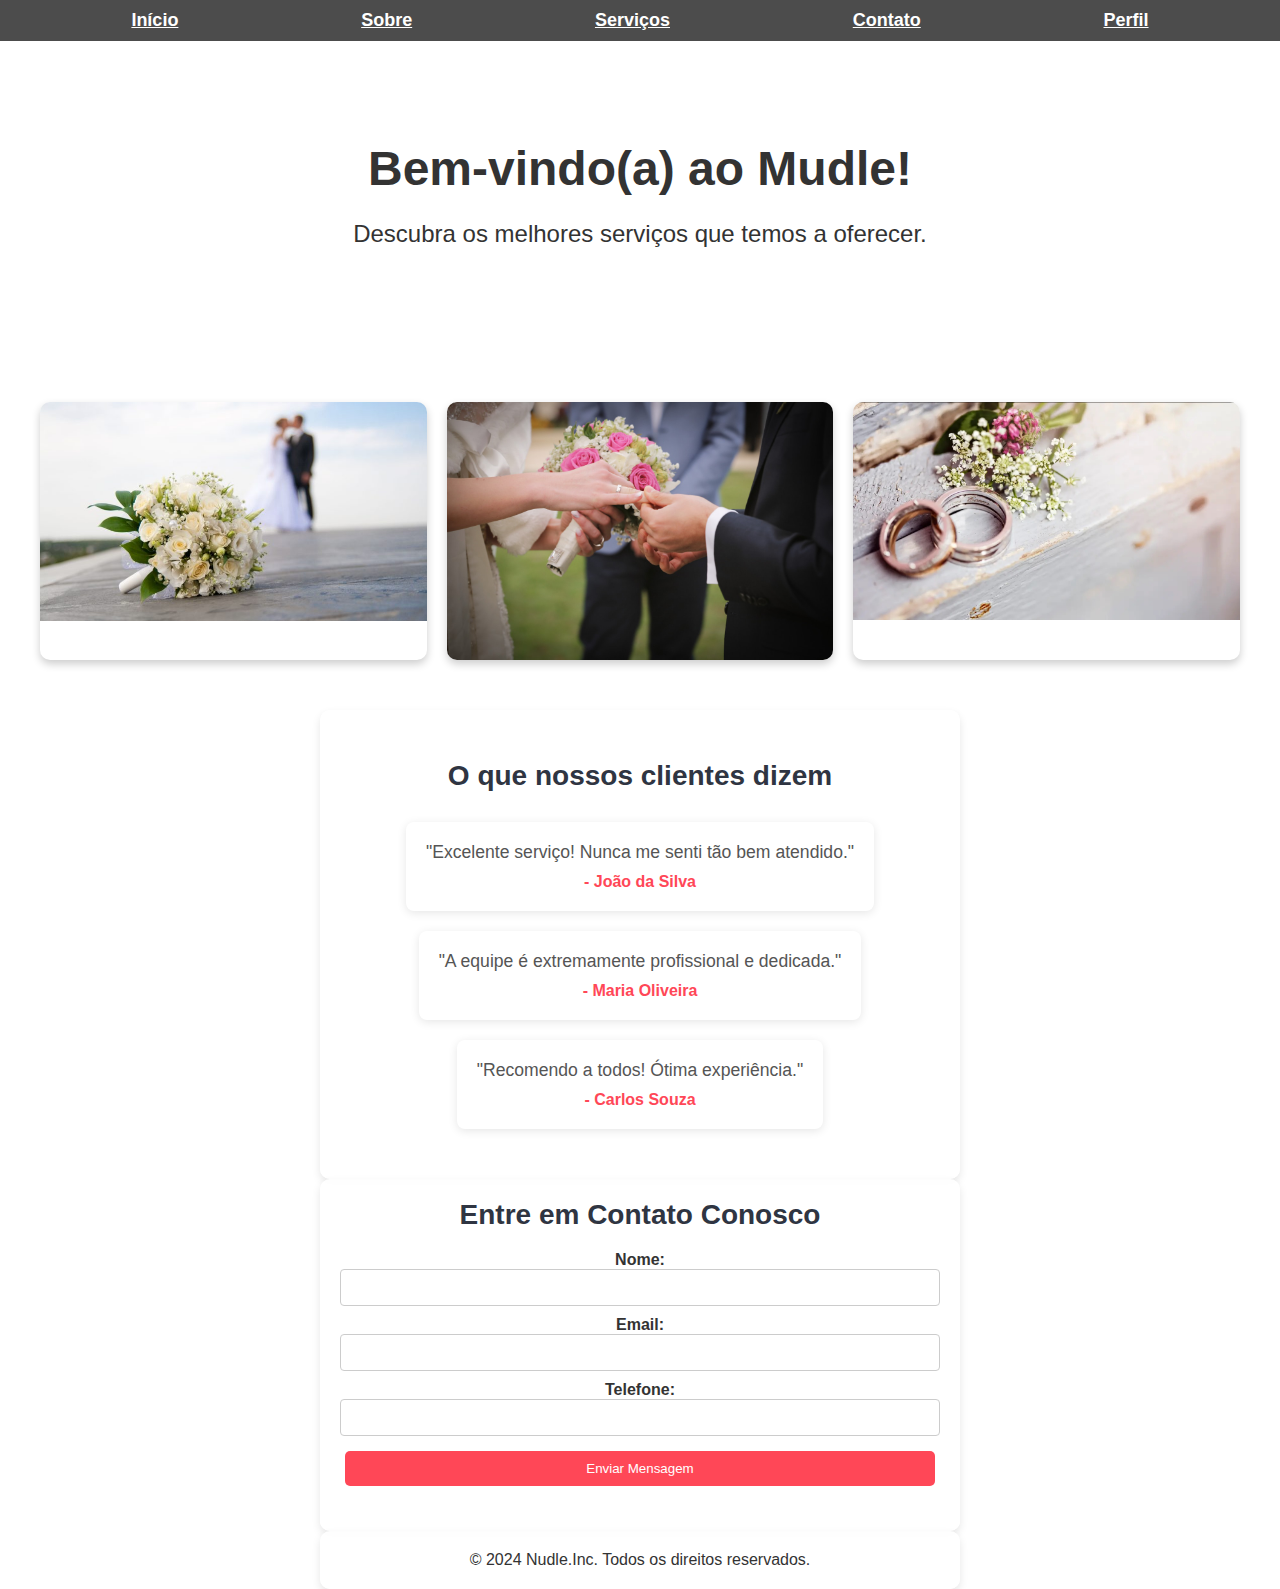
<file: nudlePROJ/main/index.html>
<!DOCTYPE html>
<html lang="pt-BR">

<head>
    <meta charset="UTF-8">
    <meta name="viewport" content="width=device-width, initial-scale=1.0">
    <title>Página Inicial</title>
    <link rel="stylesheet" href="css/style.css">
    <link rel="icon" href="img/icon.png" type="image/x-icon">
    <script src="js/script.js" defer></script>
</head>

<body>
    <header>
        <nav>
            <ul class="menu">
                <li><a href="index.html" class="botao">Início</a></li>
                <li><a href="sobre.html" class="botao">Sobre</a></li>
                <li><a href="servicos.html" class="botao">Serviços</a></li>
                <li><a href="contato.html" class="botao">Contato</a></li>
                <li><a href="perfil.html" class="botao">Perfil</a></li>
            </ul>
        </nav>
    </header>

    <section class="intro">
        <h1>Bem-vindo(a) ao Mudle!</h1>
        <p>Descubra os melhores serviços que temos a oferecer.</p>
    </section>

    <section id="galeria">
        <div class="galeria-grid">
            <div class="galeria-item">
                <img src="img/img1.jpg" alt="img1">
            </div>
            <div class="galeria-item">
                <img src="img/img2.jpg" alt="img2">
            </div>
            <div class="galeria-item">
                <img src="img/img3.jpg" alt="img3">
            </div>
            <!-- Adicione mais imagens conforme necessário -->
        </div>
    </section>

    <section id="testemunhos" class="container">
        <h3>O que nossos clientes dizem</h3>
        <div class="testemunhos">
            <div class="testemunho-item">
                <p>"Excelente serviço! Nunca me senti tão bem atendido."</p>
                <span>- João da Silva</span>
            </div>
            <div class="testemunho-item">
                <p>"A equipe é extremamente profissional e dedicada."</p>
                <span>- Maria Oliveira</span>
            </div>
            <div class="testemunho-item">
                <p>"Recomendo a todos! Ótima experiência."</p>
                <span>- Carlos Souza</span>
            </div>
            <!-- Adicione mais testemunhos conforme necessário -->
        </div>
    </section>



    <section id="contato" class="container">
        <h3>Entre em Contato Conosco</h3>
        <form>
            <div>
                <label for="nome">Nome:</label>
                <input type="text" id="nome" name="nome" required>
            </div>
            <div>
                <label for="email">Email:</label>
                <input type="email" id="email" name="email" required>
            </div>
            <div>
                <label for="telefone">Telefone:</label>
                <input type="text" id="telefone" name="telefone">
            </div>
            <button type="submit" class="cta-btn">Enviar Mensagem</button>
        </form>
    </section>

    <footer>
        <div class="container">
            <p>&copy; 2024 Nudle.Inc. Todos os direitos reservados.</p>
        </div>
    </footer>
</body>

</html>
</file>
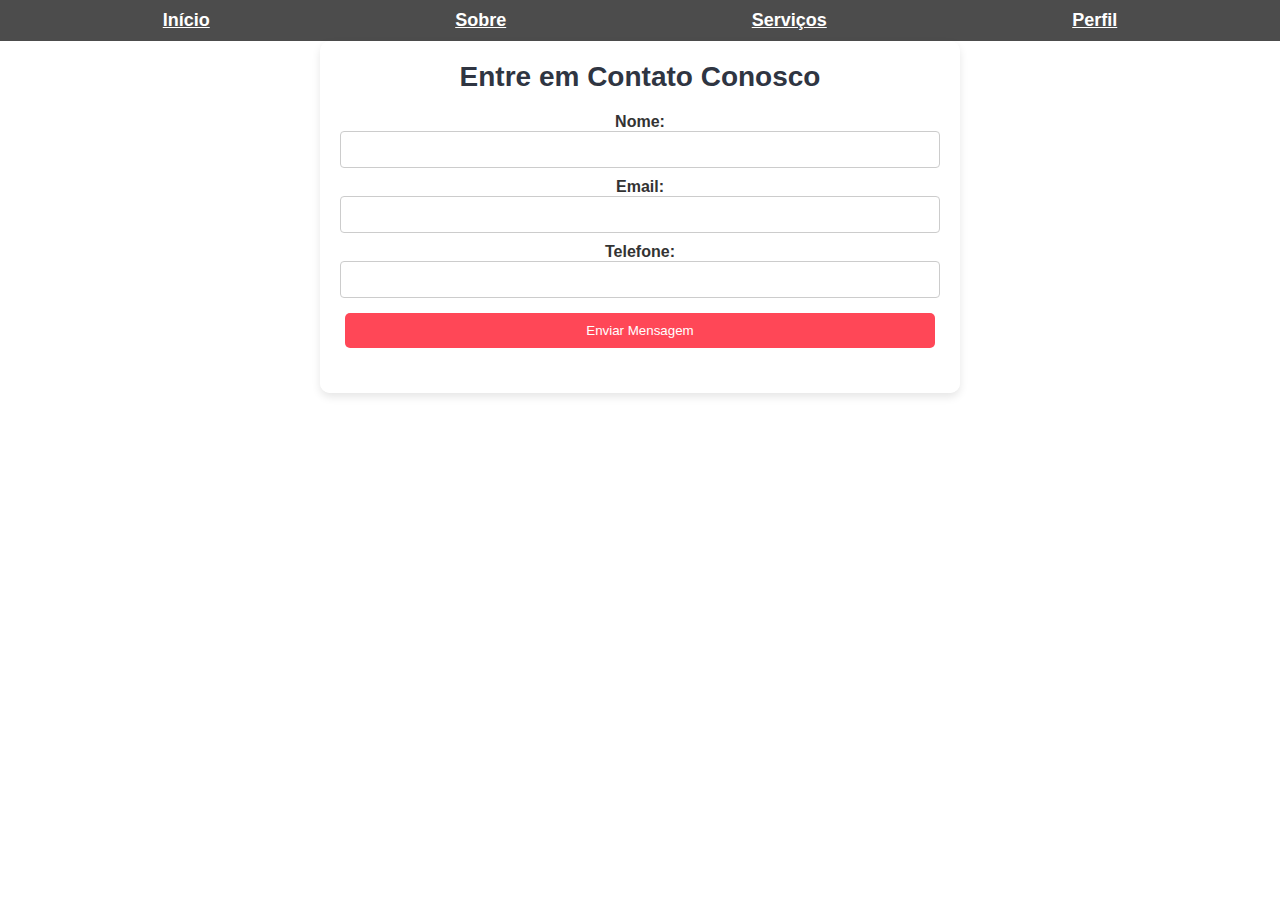
<file: nudlePROJ/main/contato.html>
<!DOCTYPE html>
<html lang="pt-br">

<head>
    <meta charset="UTF-8">
    <meta name="viewport" content="width=device-width, initial-scale=1.0">
    <title>Contato</title>
    <link rel="stylesheet" href="css/style.css">
    <link rel="icon" href="img/icon.png" type="image/x-icon">
</head>

<body class="background">
    <header>
        <section class="top_bar">
            <nav>
                <ul class="menu">
                    <li><a href="index.html" class="botao">Início</a></li>
                    <li><a href="sobre.html" class="botao">Sobre</a></li>
                    <li><a href="servicos.html" class="botao">Serviços</a></li>
                    <li><a href="perfil.html" class="botao">Perfil</a></li>

                </ul>
            </nav>
        </section>
    </header>

    <main>
        <section id="contato" class="container">
            <h3>Entre em Contato Conosco</h3>
            <form>
                <div>
                    <label for="nome">Nome:</label>
                    <input type="text" id="nome" name="nome" required>
                </div>
                <div>
                    <label for="email">Email:</label>
                    <input type="email" id="email" name="email" required>
                </div>
                <div>
                    <label for="telefone">Telefone:</label>
                    <input type="text" id="telefone" name="telefone">
                </div>
                <button type="submit" class="cta-btn">Enviar Mensagem</button>
            </form>
        </section>
    </main>
</body>

</html>
</file>
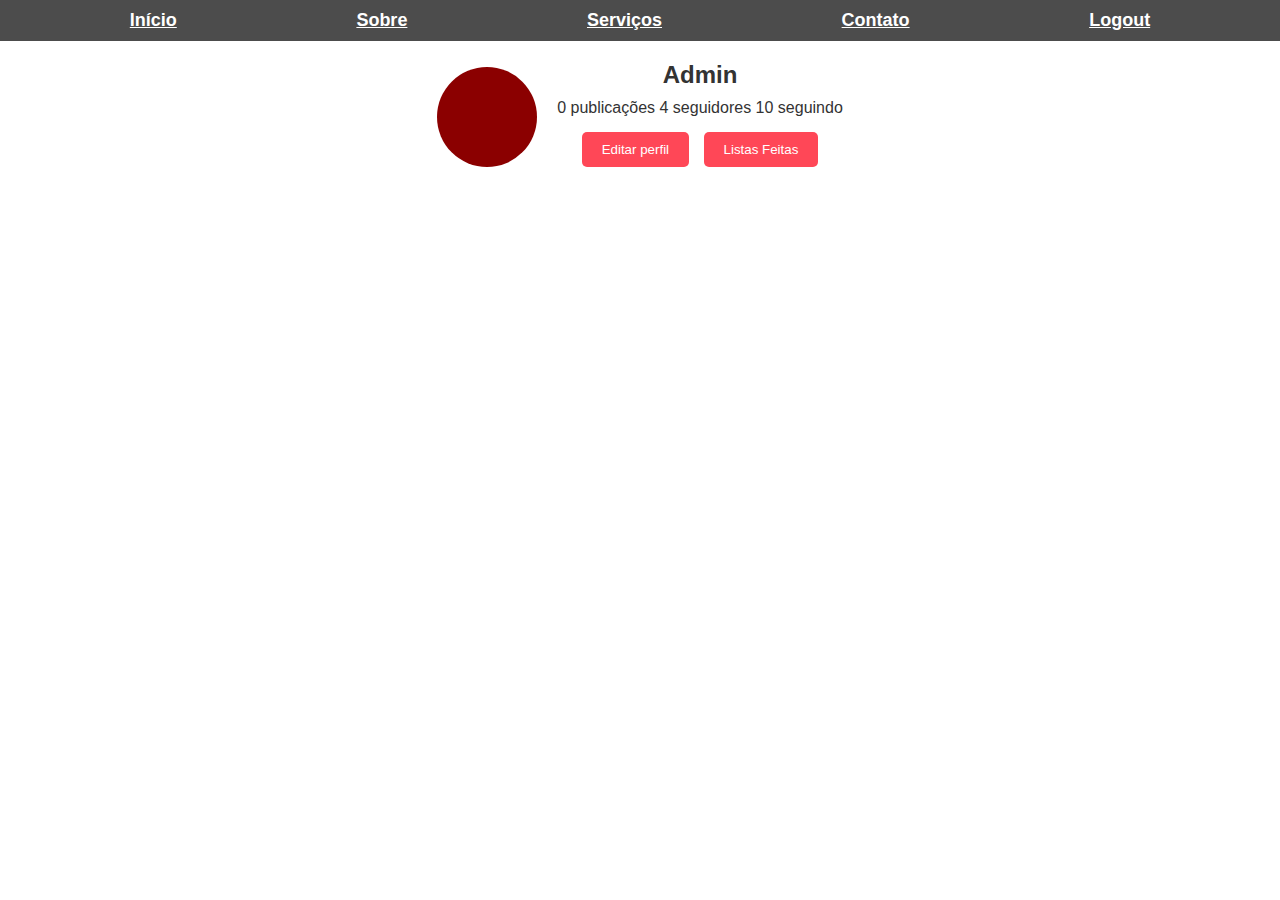
<file: nudlePROJ/main/perfil.html>
<!DOCTYPE html>
<html lang="pt-br">

<head>
    <meta charset="UTF-8">
    <meta name="author" content="Nudle.inc">
    <meta name="viewport" content="width=device-width, initial-scale=1.0">
    <title>Perfil</title>
    <link rel="stylesheet" href="css/style.css">
    <link rel="icon" href="img/icon.png" type="image/x-icon">
</head>

<body class="background">
    <header>
        <section class="top_bar">
            <nav>
                <ul class="menu">
                    <li><a href="index.html" class="botao">Início</a></li>
                    <li><a href="sobre.html" class="botao">Sobre</a></li>
                    <li><a href="servicos.html" class="botao">Serviços</a></li>
                    <li><a href="contato.html" class="botao">Contato</a></li>
                    <li><a href="index.html" class="botao" id="logout-btn">Logout</a></li>

                </ul>
            </nav>
        </section>
    </header>

    <main class="perfil">
        <div class="perfil-header">
            <div class="perfil-photo"></div>
            <div class="perfil-info">
                <h2>Admin</h2>
                <div class="perfil-stats">
                    <span>0 publicações</span>
                    <span>4 seguidores</span>
                    <span>10 seguindo</span>
                </div>
                <div class="perfil-buttons">
                    <button class="botao perfil-btn">Editar perfil</button>
                    <button class="botao perfil-btn">Listas Feitas</button>
                </div>
            </div>
        </div>
    </main>

    <script>
        // Lógica de logout (opcional)
        document.getElementById('logout-btn').addEventListener('click', function () {
            // Redirecionar para a página inicial
            window.location.href = 'index.html';
        });
    </script>
</body>

</html>
</file>
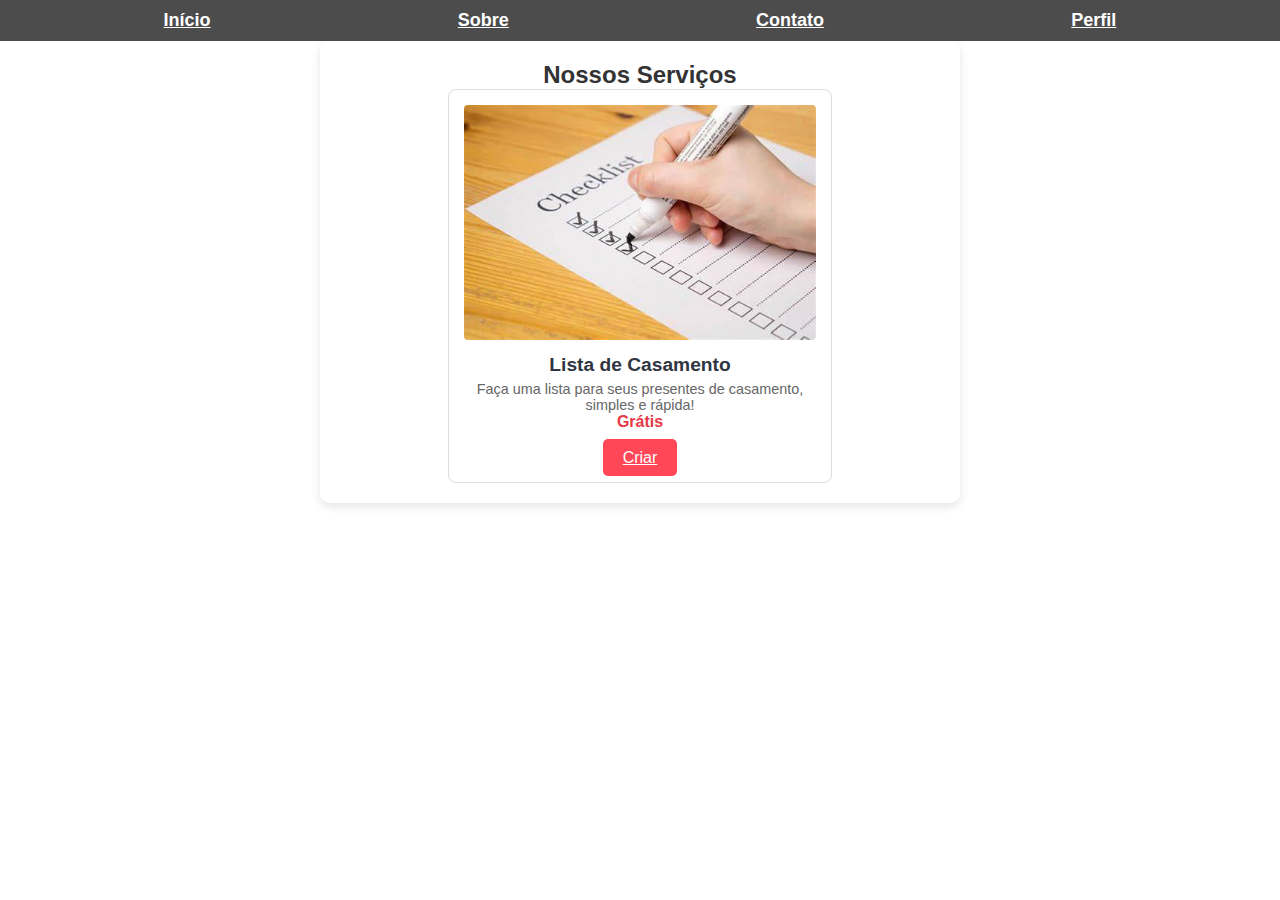
<file: nudlePROJ/main/servicos.html>
<!DOCTYPE html>
<html lang="pt-br">

<head>
    <meta charset="UTF-8">
    <meta name="viewport" content="width=device-width, initial-scale=1.0">
    <title>Produtos</title>
    <link rel="stylesheet" href="css/style.css">
    <link rel="icon" href="img/icon.png" type="image/x-icon">
</head>

<body class="background">
    <header>
        <section class="top_bar">
            <nav>
                <ul class="menu">
                    <li><a href="index.html" class="botao">Início</a></li>
                    <li><a href="sobre.html" class="botao">Sobre</a></li>
                    <li><a href="contato.html" class="botao">Contato</a></li>
                    <li><a href="perfil.html" class="botao">Perfil</a></li>

                </ul>
            </nav>
        </section>
    </header>
    <main>
        <section class="container">
            <h2>Nossos Serviços</h2>
            <div class="product-grid">
                <div class="product-card">
                    <img src="img/listaimg.jpeg" alt="Lista de Casamento">
                    <h3>Lista de Casamento</h3>
                    <p>Faça uma lista para seus presentes de casamento, simples e rápida!</p>
                    <span class="price">Grátis</span><br><br>
                    <a href="lista.html" class="cta-btn">Criar</a>
                </div>
            </div>
        </section>
    </main>
</body>

</html>
</file>
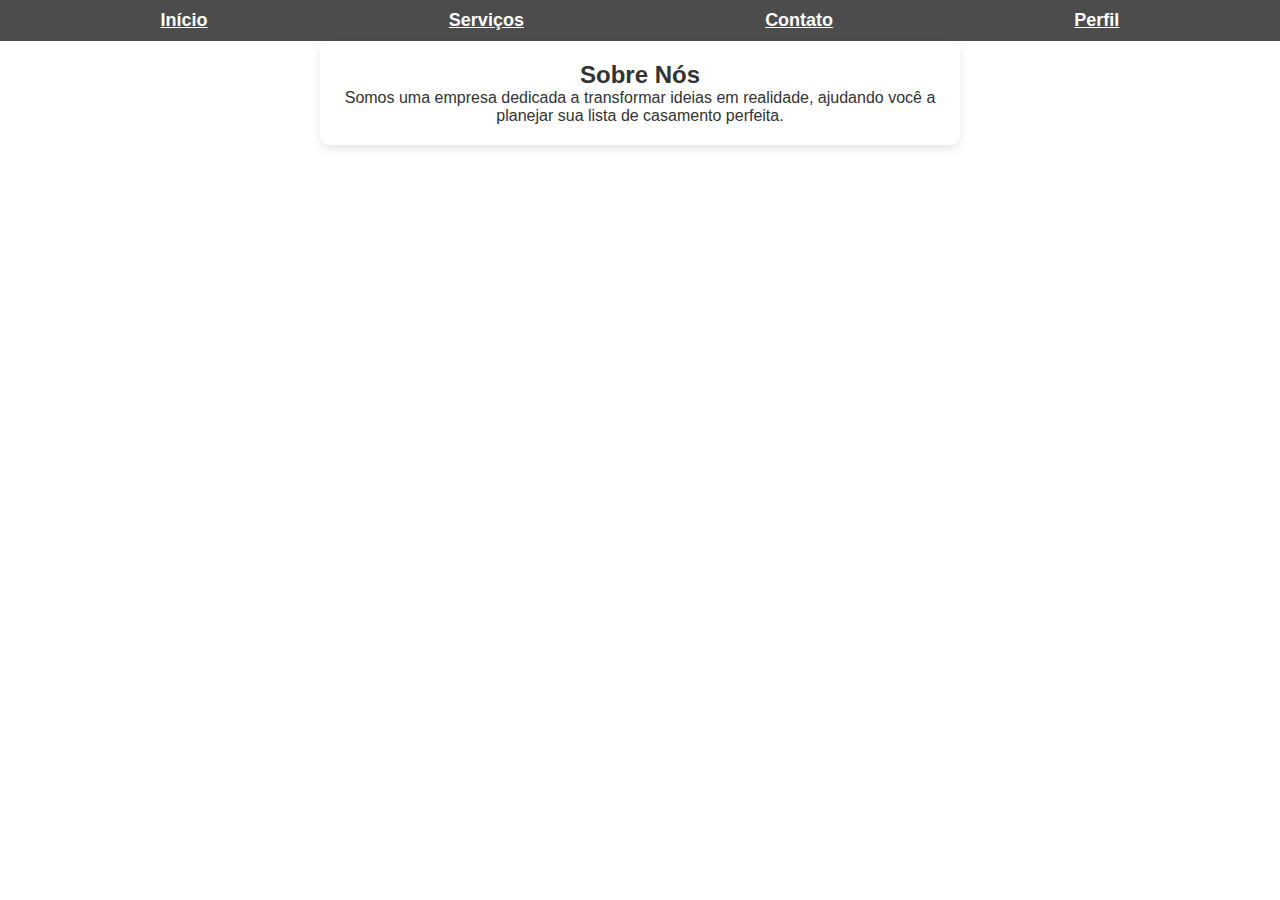
<file: nudlePROJ/main/sobre.html>
<!DOCTYPE html>
<html lang="pt-br">

<head>
    <meta charset="UTF-8">
    <meta name="viewport" content="width=device-width, initial-scale=1.0">
    <title>Sobre Nós</title>
    <link rel="stylesheet" href="css/style.css">
    <link rel="icon" href="img/icon.png" type="image/x-icon">
</head>

<body class="background">
    <header>
        <section class="top_bar">
            <nav>
                <ul class="menu">
                    <li><a href="index.html" class="botao">Início</a></li>
                    <li><a href="servicos.html" class="botao">Serviços</a></li>
                    <li><a href="contato.html" class="botao">Contato</a></li>
                    <li><a href="perfil.html" class="botao">Perfil</a></li>

                </ul>
            </nav>
        </section>
    </header>
    <main>
        <section class="container">
            <h2>Sobre Nós</h2>
            <p>Somos uma empresa dedicada a transformar ideias em realidade, ajudando você a planejar sua lista de
                casamento perfeita.</p>
        </section>
    </main>
</body>

</html>
</file>
<file: nudlePROJ/main/css/style.css>
/* Estilos Gerais */
* {
    margin: 0;
    padding: 0;
    box-sizing: border-box;
    font-family: 'Segoe UI', Tahoma, Geneva, Verdana, sans-serif;
}

body {
    background-image: url(../img/);
    background-size: cover;
    background-position: center;
    background-attachment: fixed;
    color: #333;
}

body.dark-mode {
    background-color: #121212;
    color: #ffffff;
}

header {
    background-color: rgba(0, 0, 0, 0.7);
    padding: 10px 0;
}

nav {
    max-width: 1200px;
    margin: auto;
    text-align: center;
}

ul.menu {
    list-style: none;
    display: flex;
    justify-content: space-around;
    padding: 0;
}

ul.menu li {
    margin: 0 15px;
}

ul.menu li a,
.menu .botao {
    color: #fff;
    font-size: 18px;
    font-weight: bold;
    padding: 10px 20px;
    border-radius: 30px;
    transition: background 0.3s ease;
}

ul.menu li a:hover,
.menu .botao:hover {
    background-color: #ff4757;
}

/* Estilo da seção de introdução */
.intro {
    text-align: center;
    padding: 100px 20px;
}

.intro h1 {
    font-size: 3rem;
    margin-bottom: 20px;
}

.intro p {
    font-size: 1.5rem;
    line-height: 1.5;
}

.intro h2 {
    font-size: 36px;
    color: #fff;
    font-weight: 700;
    text-transform: uppercase;
    letter-spacing: 2px;
    background: rgba(0, 0, 0, 0.6);
    display: inline-block;
    padding: 20px 40px;
    border-radius: 10px;
    box-shadow: 0 4px 10px rgba(0, 0, 0, 0.3);
}

/* Estilo da seção de produtos */
.container {
    width: 50%;
    margin: 0 auto;
    text-align: center;
    background-color: rgba(255, 255, 255, 0.9);
    border-radius: 10px;
    box-shadow: 0 4px 8px rgba(0, 0, 0, 0.1);
    padding: 20px;
}

.container h3 {
    font-size: 28px;
    color: #2f3542;
    margin-bottom: 20px;
}

/* Botões principais */
.cta-btn,
.perfil-btn,
.compartilhar-btn {
    padding: 10px 20px;
    margin: 5px;
    border: none;
    border-radius: 5px;
    cursor: pointer;
    transition: background-color 0.3s;
}

.cta-btn,
.perfil-btn {
    background-color: #ff4757;
    color: white;
}

.cta-btn:hover,
.perfil-btn:hover {
    background-color: #ff6b81;
}

.compartilhar-btn {
    background-color: #28a745;
    color: white;
}

.compartilhar-btn:hover {
    background-color: #218838;
}

/* Grid de produtos */
.product-grid {
    display: grid;
    grid-template-columns: repeat(auto-fill, minmax(200px));
    gap: 20px;
    margin: 20px 0;
    width: 80%;
    /* ou um valor fixo, como 300px */
    margin: 0 auto;
    /* Isso centraliza horizontalmente */
}

.product-card {
    background-color: #fff;
    border: 1px solid #ddd;
    width: 80%;
    margin: 0 auto;
    border-radius: 8px;
    padding: 15px;
    text-align: center;
    transition: box-shadow 0.3s;
}

.product-card img {
    max-width: 100%;
    border-radius: 4px;
}

.product-card h3 {
    margin: 10px 0 5px;
    font-size: 1.2em;
}

.product-card p {
    font-size: 0.9em;
    color: #666;
}

.product-card .price {
    font-weight: bold;
    color: #e63946;
}

.product-card:hover {
    box-shadow: 0 4px 15px rgba(0, 0, 0, 0.2);
}

/* Formulários */
form {
    display: flex;
    flex-direction: column;
    margin-bottom: 20px;
}

form div {
    margin-bottom: 10px;
}

form label {
    margin-bottom: 5px;
    font-weight: bold;
}

form input {
    padding: 10px;
    border: 1px solid #ccc;
    border-radius: 4px;
    width: 100%;
}

/* Responsividade */
@media (max-width: 768px) {
    ul.menu li {
        display: block;
        margin: 10px 0;
    }

    .intro h2 {
        font-size: 24px;
        padding: 10px 20px;
    }

    .container h3 {
        font-size: 24px;
    }
}

/* Outros Estilos do Perfil */
.perfil {
    padding: 20px;
    text-align: center;
}

.perfil-header {
    display: flex;
    align-items: center;
    justify-content: center;
    margin-bottom: 20px;
}

.perfil-photo {
    width: 100px;
    height: 100px;
    border-radius: 50%;
    background-color: #8b0000;
    margin-right: 20px;
}

.perfil-info h2 {
    margin: 0;
}

.perfil-stats {
    margin: 10px 0;
}

.lista {
    max-width: 600px;
    margin: 0 auto;
    padding: 20px;
    background-color: white;
    border-radius: 8px;
    box-shadow: 0 2px 10px rgba(0, 0, 0, 0.1);
}

.input-group {
    margin-bottom: 15px;
}

.input-group label {
    display: block;
    margin-bottom: 5px;
}

.button {
    padding: 10px 15px;
    border-radius: 4px;
    cursor: pointer;
    transition: background-color 0.3s;
}

button {
    background-color: #f04e4e;
    color: white;
    border: none;
}

button:hover {
    background-color: #e03e3e;
}

#presentes-list {
    list-style-type: none;
    padding: 0;
}

#presentes-list li {
    margin-bottom: 10px;
    padding: 10px;
    border: 1px solid #ccc;
    border-radius: 4px;
    display: flex;
    align-items: center;
}

#presentes-list img {
    margin-right: 10px;
}

/* Botão "Comprar" */
#presentes-list a {
    margin-left: 10px;
    padding: 5px 10px;
    background-color: #28a745;
    color: white;
    border-radius: 4px;
    text-decoration: none;
    transition: background-color 0.3s;
}

#presentes-list a:hover {
    background-color: #218838;
}

/* Botão remover */
#presentes-list .remover {
    margin-left: 10px;
    padding: 5px 10px;
    background-color: #ff4757;
    color: white;
    border: none;
    border-radius: 4px;
    cursor: pointer;
    transition: background-color 0.3s;
}

#presentes-list .remover:hover {
    background-color: #e03e3e;
}

#galeria {
    padding: 50px 0;
    background-color: rgba(255, 255, 255, 0.1);
    /* Leve fundo para destacar as imagens */
}

.galeria-grid {
    display: grid;
    grid-template-columns: repeat(auto-fill, minmax(300px, 1fr));
    gap: 20px;
    /* Espaçamento maior entre as imagens */
    max-width: 1200px;
    margin: 0 auto;
    /* Centraliza a galeria na página */
}

.galeria-item {
    overflow: hidden;
    border-radius: 10px;
    box-shadow: 0 4px 8px rgba(0, 0, 0, 0.2);
    /* Adiciona uma sombra para destacar */
    transition: transform 0.3s;
}

.galeria-item:hover {
    transform: scale(1.02);
    /* Aumenta levemente o tamanho do bloco ao passar o mouse */
}

.galeria-item img {
    width: 100%;
    height: auto;
    display: block;
    transition: transform 0.3s;
}

.galeria-item img:hover {
    transform: scale(1.1);
    /* Efeito de zoom ao passar o mouse */
}

/* Estilo para a seção de testemunhos */
#testemunhos {
    padding: 50px 0;
    background-color: rgba(255, 255, 255, 0.9);
    border-radius: 10px;
    box-shadow: 0 4px 8px rgba(0, 0, 0, 0.1);
}

#testemunhos h3 {
    font-size: 28px;
    color: #2f3542;
    margin-bottom: 30px;
}

.testemunhos {
    display: flex;
    flex-direction: column;
    align-items: center;
    gap: 20px;
}

.testemunho-item {
    max-width: 600px;
    text-align: center;
    background-color: #fff;
    padding: 20px;
    border-radius: 8px;
    box-shadow: 0 2px 10px rgba(0, 0, 0, 0.1);
}

.testemunho-item p {
    font-size: 1.1em;
    color: #555;
    margin-bottom: 10px;
}

.testemunho-item span {
    font-weight: bold;
    color: #ff4757;
}

/* Responsividade */
@media (max-width: 768px) {
    .galeria-item img {
        max-width: 80%;
    }

    .testemunho-item {
        width: 90%;
    }
}
</file>
